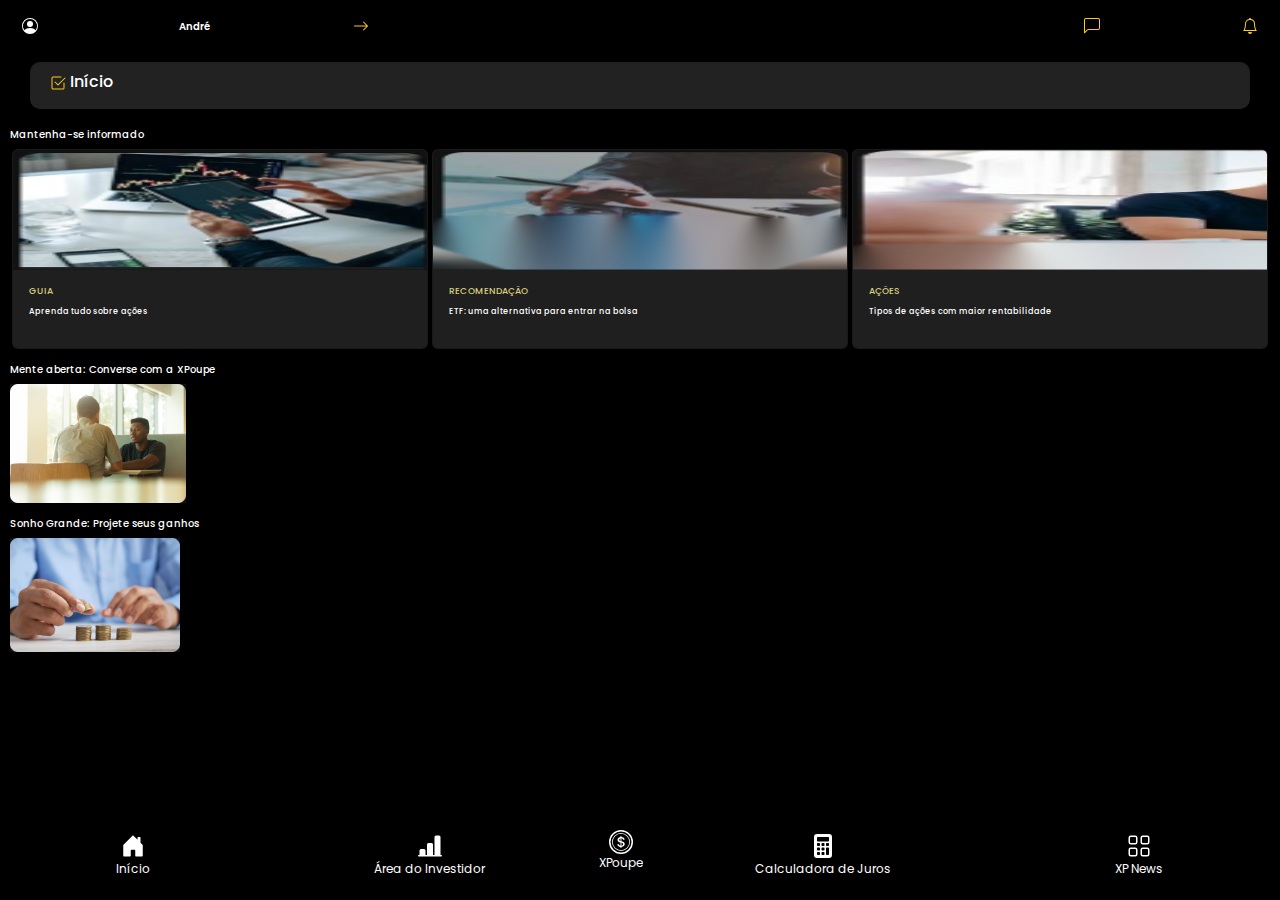
<file: index.html>
<!doctype html>
<html lang="en">
  <head>
    <meta charset="utf-8">
    <meta name="viewport" content="width=device-width, initial-scale=1">
    <title>XPoupe | Início</title>
    <link href="https://cdn.jsdelivr.net/npm/bootstrap@5.3.3/dist/css/bootstrap.min.css" rel="stylesheet" integrity="sha384-QWTKZyjpPEjISv5WaRU9OFeRpok6YctnYmDr5pNlyT2bRjXh0JMhjY6hW+ALEwIH" crossorigin="anonymous">
    <link href="style.css" rel="stylesheet">
    <style>
        @import url('https://fonts.googleapis.com/css2?family=Poppins&display=swap');
        </style>
  </head>
  <body>
        <nav class="navbar sticky-top">
            <div class="container-fluid">
                    <svg xmlns="http://www.w3.org/2000/svg" width="16" height="16" fill="currentColor" class="bi bi-person-circle" viewBox="0 0 16 16">
                        <path d="M11 6a3 3 0 1 1-6 0 3 3 0 0 1 6 0"></path>
                        <path fill-rule="evenodd" d="M0 8a8 8 0 1 1 16 0A8 8 0 0 1 0 8m8-7a7 7 0 0 0-5.468 11.37C3.242 11.226 4.805 10 8 10s4.757 1.225 5.468 2.37A7 7 0 0 0 8 1"></path>
                      </svg>
                <span>André</span>
                <svg class="yellow" xmlns="http://www.w3.org/2000/svg" width="16" height="16" fill="currentColor" class="bi bi-arrow-right" viewBox="0 0 16 16">
                    <path fill-rule="evenodd" d="M1 8a.5.5 0 0 1 .5-.5h11.793l-3.147-3.146a.5.5 0 0 1 .708-.708l4 4a.5.5 0 0 1 0 .708l-4 4a.5.5 0 0 1-.708-.708L13.293 8.5H1.5A.5.5 0 0 1 1 8"/>
                  </svg>
                <div class="spacer"></div>
                    <svg class="yellow" xmlns="http://www.w3.org/2000/svg" width="16" height="16" fill="currentColor" class="bi bi-chat-left" viewBox="0 0 16 16">
                        <path d="M14 1a1 1 0 0 1 1 1v8a1 1 0 0 1-1 1H4.414A2 2 0 0 0 3 11.586l-2 2V2a1 1 0 0 1 1-1zM2 0a2 2 0 0 0-2 2v12.793a.5.5 0 0 0 .854.353l2.853-2.853A1 1 0 0 1 4.414 12H14a2 2 0 0 0 2-2V2a2 2 0 0 0-2-2z"/>
                      </svg>
                    <svg class="yellow" xmlns="http://www.w3.org/2000/svg" width="16" height="16" fill="currentColor" class="bi bi-bell" viewBox="0 0 16 16">
                        <path d="M8 16a2 2 0 0 0 2-2H6a2 2 0 0 0 2 2M8 1.918l-.797.161A4 4 0 0 0 4 6c0 .628-.134 2.197-.459 3.742-.16.767-.376 1.566-.663 2.258h10.244c-.287-.692-.502-1.49-.663-2.258C12.134 8.197 12 6.628 12 6a4 4 0 0 0-3.203-3.92zM14.22 12c.223.447.481.801.78 1H1c.299-.199.557-.553.78-1C2.68 10.2 3 6.88 3 6c0-2.42 1.72-4.44 4.005-4.901a1 1 0 1 1 1.99 0A5 5 0 0 1 13 6c0 .88.32 4.2 1.22 6"/>
                      </svg>
            </div>
          </nav>
          <main>

              <section class="inicio">
                <h6>
                    <svg class="yellow" xmlns="http://www.w3.org/2000/svg" width="16" height="16" fill="currentColor" class="bi bi-check2-square" viewBox="0 0 16 16">
                    <path d="M3 14.5A1.5 1.5 0 0 1 1.5 13V3A1.5 1.5 0 0 1 3 1.5h8a.5.5 0 0 1 0 1H3a.5.5 0 0 0-.5.5v10a.5.5 0 0 0 .5.5h10a.5.5 0 0 0 .5-.5V8a.5.5 0 0 1 1 0v5a1.5 1.5 0 0 1-1.5 1.5z"/>
                    <path d="m8.354 10.354 7-7a.5.5 0 0 0-.708-.708L8 9.293 5.354 6.646a.5.5 0 1 0-.708.708l3 3a.5.5 0 0 0 .708 0"/>
                  </svg>
                  Início
                </h6>
              </section>
    
              <section class="informacao">
                <h5 class="section-title">Mantenha-se informado</h5>
                <div class="cards">
                    <div class="card">
                        <img src="assets\informacao-guia.png" class="card-img-top" alt="...">
                        <div class="card-body">
                        <h6 class="card-title">GUIA</h6>
                          <p class="card-text">Aprenda tudo sobre ações</p>
                        </div>
                      </div>
                      <div class="card">
                        <img src="assets\informacao-recomendacao.png" class="card-img-top" alt="...">
                        <div class="card-body">
                        <h6 class="card-title">RECOMENDAÇÃO</h6>
                          <p class="card-text">ETF: uma alternativa para entrar na bolsa</p>
                        </div>
                      </div>
                      <div class="card">
                        <img src="assets\informacao-acoes.png" class="card-img-top" alt="...">
                        <div class="card-body">
                        <h6 class="card-title">AÇÕES</h6>
                          <p class="card-text">Tipos de ações com maior rentabilidade</p>
                        </div>
                      </div>
                </div>
              </section>
    
            <section class="mente-aberta">
                <h5 class="section-title">Mente aberta: Converse com a XPoupe</h5>
                <img src="assets\mente-aberta.png" alt="">
              </section>
    
              <section class="sonho-grande">
                <h5 class="section-title">Sonho Grande: Projete seus ganhos</h5>
                <img src="assets\sonho-grande.png" alt="">
              </section>
          </main>

          <div class="btn-group btn-group-lg nav-bar-bottom fixed-bottom" role="group" aria-label="Large button group">
            <a href="index.html">
                <button type="button" class="btn btn-secondary btn-nav-bar-bottom">
                    <div class="d-flex flex-column justify-content-center align-items-center">
                        <div>
                            <svg xmlns="http://www.w3.org/2000/svg" width="24" height="24" fill="currentColor" class="bi bi-house-door-fill" viewBox="0 0 16 16">
                            <path d="M6.5 14.5v-3.505c0-.245.25-.495.5-.495h2c.25 0 .5.25.5.5v3.5a.5.5 0 0 0 .5.5h4a.5.5 0 0 0 .5-.5v-7a.5.5 0 0 0-.146-.354L13 5.793V2.5a.5.5 0 0 0-.5-.5h-1a.5.5 0 0 0-.5.5v1.293L8.354 1.146a.5.5 0 0 0-.708 0l-6 6A.5.5 0 0 0 1.5 7.5v7a.5.5 0 0 0 .5.5h4a.5.5 0 0 0 .5-.5"/>
                          </svg>
                        </div>
                      <p class="nav-bar-botton-icon-text">Início</p>
                    </div>
            </a>
            </button>
            <button type="button" class="btn btn-secondary btn-nav-bar-bottom">
                <div class="d-flex flex-column justify-content-center align-items-center">
                    <div>
                        <svg xmlns="http://www.w3.org/2000/svg" width="24" height="24" fill="currentColor" class="bi bi-house-door-fill" viewBox="0 0 16 16">
                            <path d="M11 2a1 1 0 0 1 1-1h2a1 1 0 0 1 1 1v12h.5a.5.5 0 0 1 0 1H.5a.5.5 0 0 1 0-1H1v-3a1 1 0 0 1 1-1h2a1 1 0 0 1 1 1v3h1V7a1 1 0 0 1 1-1h2a1 1 0 0 1 1 1v7h1z"/>
                        </svg>
                    </div>
                  <p class="nav-bar-botton-icon-text">Área do Investidor</p>
                </div>
            </button>
            <a href="xpoupe.html">
                <button type="button" class="btn btn-secondary btn-nav-bar-bottom">
                    <div class="d-flex flex-column justify-content-center align-items-center">
                        <div>
                            <svg xmlns="http://www.w3.org/2000/svg" width="24" height="24" fill="currentColor" class="bi bi-coin" viewBox="0 0 16 16">
                                <path d="M5.5 9.511c.076.954.83 1.697 2.182 1.785V12h.6v-.709c1.4-.098 2.218-.846 2.218-1.932 0-.987-.626-1.496-1.745-1.76l-.473-.112V5.57c.6.068.982.396 1.074.85h1.052c-.076-.919-.864-1.638-2.126-1.716V4h-.6v.719c-1.195.117-2.01.836-2.01 1.853 0 .9.606 1.472 1.613 1.707l.397.098v2.034c-.615-.093-1.022-.43-1.114-.9zm2.177-2.166c-.59-.137-.91-.416-.91-.836 0-.47.345-.822.915-.925v1.76h-.005zm.692 1.193c.717.166 1.048.435 1.048.91 0 .542-.412.914-1.135.982V8.518z"/>
                                <path d="M8 15A7 7 0 1 1 8 1a7 7 0 0 1 0 14m0 1A8 8 0 1 0 8 0a8 8 0 0 0 0 16"/>
                                <path d="M8 13.5a5.5 5.5 0 1 1 0-11 5.5 5.5 0 0 1 0 11m0 .5A6 6 0 1 0 8 2a6 6 0 0 0 0 12"/>
                              </svg>
                        </div>
                      <p class="nav-bar-botton-icon-text">XPoupe</p>
                    </div>
                </button>
            </a>
            <button type="button" class="btn btn-secondary btn-nav-bar-bottom">
                <div class="d-flex flex-column justify-content-center align-items-center">
                    <div>
                        <svg xmlns="http://www.w3.org/2000/svg" width="24" height="24" fill="currentColor" class="bi bi-house-door-fill" viewBox="0 0 16 16">
                            <path d="M2 2a2 2 0 0 1 2-2h8a2 2 0 0 1 2 2v12a2 2 0 0 1-2 2H4a2 2 0 0 1-2-2zm2 .5v2a.5.5 0 0 0 .5.5h7a.5.5 0 0 0 .5-.5v-2a.5.5 0 0 0-.5-.5h-7a.5.5 0 0 0-.5.5m0 4v1a.5.5 0 0 0 .5.5h1a.5.5 0 0 0 .5-.5v-1a.5.5 0 0 0-.5-.5h-1a.5.5 0 0 0-.5.5M4.5 9a.5.5 0 0 0-.5.5v1a.5.5 0 0 0 .5.5h1a.5.5 0 0 0 .5-.5v-1a.5.5 0 0 0-.5-.5zM4 12.5v1a.5.5 0 0 0 .5.5h1a.5.5 0 0 0 .5-.5v-1a.5.5 0 0 0-.5-.5h-1a.5.5 0 0 0-.5.5M7.5 6a.5.5 0 0 0-.5.5v1a.5.5 0 0 0 .5.5h1a.5.5 0 0 0 .5-.5v-1a.5.5 0 0 0-.5-.5zM7 9.5v1a.5.5 0 0 0 .5.5h1a.5.5 0 0 0 .5-.5v-1a.5.5 0 0 0-.5-.5h-1a.5.5 0 0 0-.5.5m.5 2.5a.5.5 0 0 0-.5.5v1a.5.5 0 0 0 .5.5h1a.5.5 0 0 0 .5-.5v-1a.5.5 0 0 0-.5-.5zM10 6.5v1a.5.5 0 0 0 .5.5h1a.5.5 0 0 0 .5-.5v-1a.5.5 0 0 0-.5-.5h-1a.5.5 0 0 0-.5.5m.5 2.5a.5.5 0 0 0-.5.5v4a.5.5 0 0 0 .5.5h1a.5.5 0 0 0 .5-.5v-4a.5.5 0 0 0-.5-.5z"/>
                        </svg>
                    </div>
                  <p class="nav-bar-botton-icon-text">Calculadora de Juros</p>
                </div>
            </button>
            <button type="button" class="btn btn-secondary btn-nav-bar-bottom">
                <div class="d-flex flex-column justify-content-center align-items-center">
                    <div>
                        <svg xmlns="http://www.w3.org/2000/svg" width="24" height="24" fill="currentColor" class="bi bi-house-door-fill" viewBox="0 0 16 16">
                            <path d="M1 2.5A1.5 1.5 0 0 1 2.5 1h3A1.5 1.5 0 0 1 7 2.5v3A1.5 1.5 0 0 1 5.5 7h-3A1.5 1.5 0 0 1 1 5.5zM2.5 2a.5.5 0 0 0-.5.5v3a.5.5 0 0 0 .5.5h3a.5.5 0 0 0 .5-.5v-3a.5.5 0 0 0-.5-.5zm6.5.5A1.5 1.5 0 0 1 10.5 1h3A1.5 1.5 0 0 1 15 2.5v3A1.5 1.5 0 0 1 13.5 7h-3A1.5 1.5 0 0 1 9 5.5zm1.5-.5a.5.5 0 0 0-.5.5v3a.5.5 0 0 0 .5.5h3a.5.5 0 0 0 .5-.5v-3a.5.5 0 0 0-.5-.5zM1 10.5A1.5 1.5 0 0 1 2.5 9h3A1.5 1.5 0 0 1 7 10.5v3A1.5 1.5 0 0 1 5.5 15h-3A1.5 1.5 0 0 1 1 13.5zm1.5-.5a.5.5 0 0 0-.5.5v3a.5.5 0 0 0 .5.5h3a.5.5 0 0 0 .5-.5v-3a.5.5 0 0 0-.5-.5zm6.5.5A1.5 1.5 0 0 1 10.5 9h3a1.5 1.5 0 0 1 1.5 1.5v3a1.5 1.5 0 0 1-1.5 1.5h-3A1.5 1.5 0 0 1 9 13.5zm1.5-.5a.5.5 0 0 0-.5.5v3a.5.5 0 0 0 .5.5h3a.5.5 0 0 0 .5-.5v-3a.5.5 0 0 0-.5-.5z"/>
                        </svg>
                    </div>
                  <p class="nav-bar-botton-icon-text">XP News</p>
                </div>
            </button>
          </div>
    <script src="https://cdn.jsdelivr.net/npm/bootstrap@5.3.3/dist/js/bootstrap.bundle.min.js" integrity="sha384-YvpcrYf0tY3lHB60NNkmXc5s9fDVZLESaAA55NDzOxhy9GkcIdslK1eN7N6jIeHz" crossorigin="anonymous"></script>
  </body>
</html>
</file>
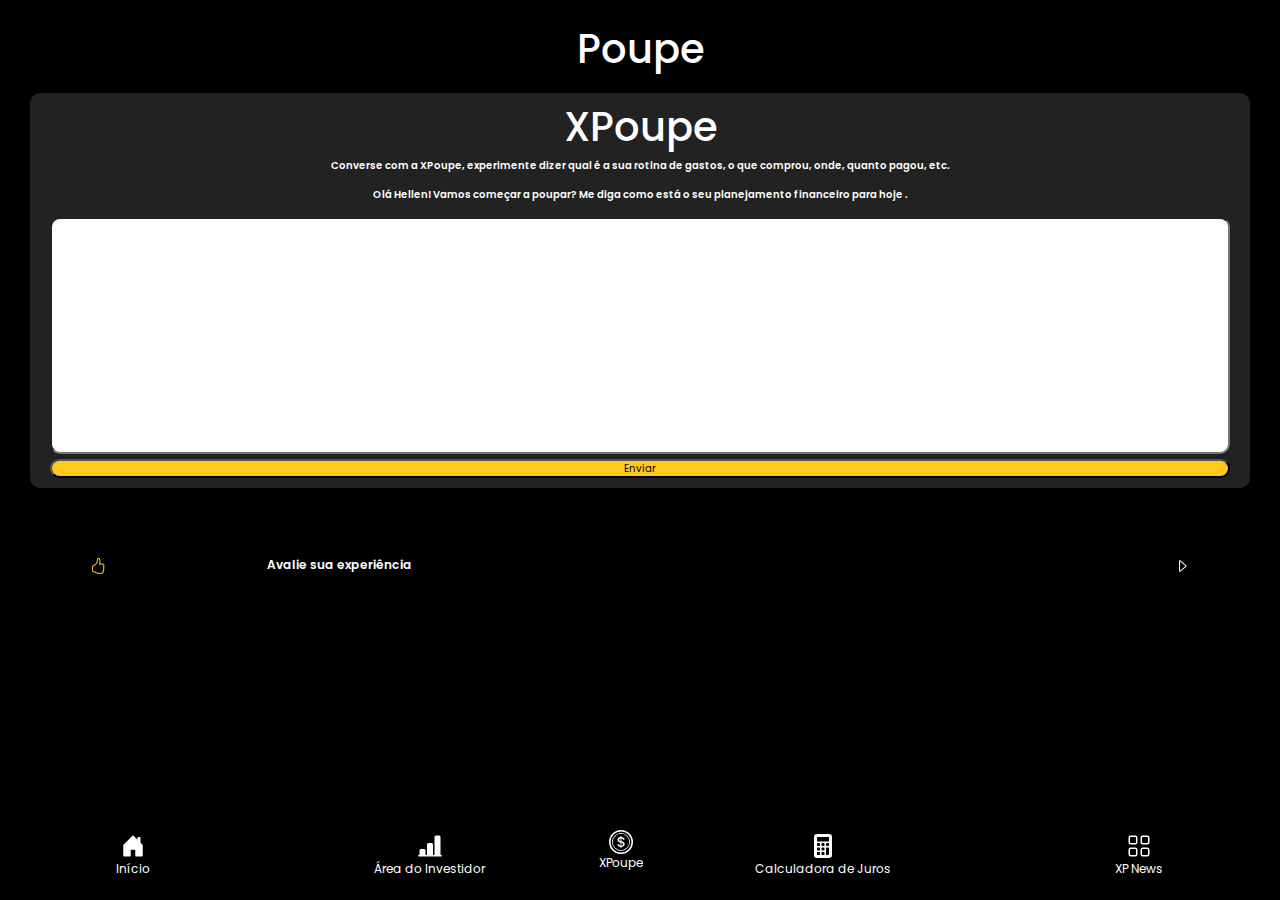
<file: xpoupe.html>
<!doctype html>
<html lang="en">
  <head>
    <meta charset="utf-8">
    <meta name="viewport" content="width=device-width, initial-scale=1">
    <title>XPoupe | Chat</title>
    <link href="https://cdn.jsdelivr.net/npm/bootstrap@5.3.3/dist/css/bootstrap.min.css" rel="stylesheet" integrity="sha384-QWTKZyjpPEjISv5WaRU9OFeRpok6YctnYmDr5pNlyT2bRjXh0JMhjY6hW+ALEwIH" crossorigin="anonymous">
    <link href="style.css" rel="stylesheet"> 
    <style>
        @import url('https://fonts.googleapis.com/css2?family=Poppins&display=swap');
        </style>
</head>
  <body>
    <!-- <nav class="navbar sticky-top">
        <div class="container-fluid">
                <svg xmlns="http://www.w3.org/2000/svg" width="16" height="16" fill="currentColor" class="bi bi-person-circle" viewBox="0 0 16 16">
                    <path d="M11 6a3 3 0 1 1-6 0 3 3 0 0 1 6 0"></path>
                    <path fill-rule="evenodd" d="M0 8a8 8 0 1 1 16 0A8 8 0 0 1 0 8m8-7a7 7 0 0 0-5.468 11.37C3.242 11.226 4.805 10 8 10s4.757 1.225 5.468 2.37A7 7 0 0 0 8 1"></path>
                  </svg>
            <span>André</span>
            <svg class="yellow" xmlns="http://www.w3.org/2000/svg" width="16" height="16" fill="currentColor" class="bi bi-arrow-right" viewBox="0 0 16 16">
                <path fill-rule="evenodd" d="M1 8a.5.5 0 0 1 .5-.5h11.793l-3.147-3.146a.5.5 0 0 1 .708-.708l4 4a.5.5 0 0 1 0 .708l-4 4a.5.5 0 0 1-.708-.708L13.293 8.5H1.5A.5.5 0 0 1 1 8"/>
              </svg>
            <div class="spacer"></div>
                <svg class="yellow" xmlns="http://www.w3.org/2000/svg" width="16" height="16" fill="currentColor" class="bi bi-chat-left" viewBox="0 0 16 16">
                    <path d="M14 1a1 1 0 0 1 1 1v8a1 1 0 0 1-1 1H4.414A2 2 0 0 0 3 11.586l-2 2V2a1 1 0 0 1 1-1zM2 0a2 2 0 0 0-2 2v12.793a.5.5 0 0 0 .854.353l2.853-2.853A1 1 0 0 1 4.414 12H14a2 2 0 0 0 2-2V2a2 2 0 0 0-2-2z"/>
                  </svg>
                <svg class="yellow" xmlns="http://www.w3.org/2000/svg" width="16" height="16" fill="currentColor" class="bi bi-bell" viewBox="0 0 16 16">
                    <path d="M8 16a2 2 0 0 0 2-2H6a2 2 0 0 0 2 2M8 1.918l-.797.161A4 4 0 0 0 4 6c0 .628-.134 2.197-.459 3.742-.16.767-.376 1.566-.663 2.258h10.244c-.287-.692-.502-1.49-.663-2.258C12.134 8.197 12 6.628 12 6a4 4 0 0 0-3.203-3.92zM14.22 12c.223.447.481.801.78 1H1c.299-.199.557-.553.78-1C2.68 10.2 3 6.88 3 6c0-2.42 1.72-4.44 4.005-4.901a1 1 0 1 1 1.99 0A5 5 0 0 1 13 6c0 .88.32 4.2 1.22 6"/>
                  </svg>
        </div>
      </nav> -->
      <section class="main-section-xpoupe">
          <h1>Poupe</h1>
          <section class="chat-section">
            <h1>XPoupe</h1>
            <p>Converse com a XPoupe, experimente dizer qual é a sua rotina de gastos, o que comprou, onde, quanto pagou, etc.</p>
            <p>Olá Hellen! Vamos começar a poupar? Me diga como
                está o seu planejamento financeiro para hoje .
            </p>
            <div class="d-flex flex-column">
                <input class="chat-user-input" type="text">
                <button class="btn-yellow">
                    Enviar
                </button>
            </div>
        </section>
      </section>
<div class="xpoupe-spacer">

</div>
      <section class="section-avalie">
        <div>
            <svg class="yellow" xmlns="http://www.w3.org/2000/svg" width="16" height="16" fill="currentColor" class="bi bi-hand-thumbs-up" viewBox="0 0 16 16">
                <path d="M8.864.046C7.908-.193 7.02.53 6.956 1.466c-.072 1.051-.23 2.016-.428 2.59-.125.36-.479 1.013-1.04 1.639-.557.623-1.282 1.178-2.131 1.41C2.685 7.288 2 7.87 2 8.72v4.001c0 .845.682 1.464 1.448 1.545 1.07.114 1.564.415 2.068.723l.048.03c.272.165.578.348.97.484.397.136.861.217 1.466.217h3.5c.937 0 1.599-.477 1.934-1.064a1.86 1.86 0 0 0 .254-.912c0-.152-.023-.312-.077-.464.201-.263.38-.578.488-.901.11-.33.172-.762.004-1.149.069-.13.12-.269.159-.403.077-.27.113-.568.113-.857 0-.288-.036-.585-.113-.856a2 2 0 0 0-.138-.362 1.9 1.9 0 0 0 .234-1.734c-.206-.592-.682-1.1-1.2-1.272-.847-.282-1.803-.276-2.516-.211a10 10 0 0 0-.443.05 9.4 9.4 0 0 0-.062-4.509A1.38 1.38 0 0 0 9.125.111zM11.5 14.721H8c-.51 0-.863-.069-1.14-.164-.281-.097-.506-.228-.776-.393l-.04-.024c-.555-.339-1.198-.731-2.49-.868-.333-.036-.554-.29-.554-.55V8.72c0-.254.226-.543.62-.65 1.095-.3 1.977-.996 2.614-1.708.635-.71 1.064-1.475 1.238-1.978.243-.7.407-1.768.482-2.85.025-.362.36-.594.667-.518l.262.066c.16.04.258.143.288.255a8.34 8.34 0 0 1-.145 4.725.5.5 0 0 0 .595.644l.003-.001.014-.003.058-.014a9 9 0 0 1 1.036-.157c.663-.06 1.457-.054 2.11.164.175.058.45.3.57.65.107.308.087.67-.266 1.022l-.353.353.353.354c.043.043.105.141.154.315.048.167.075.37.075.581 0 .212-.027.414-.075.582-.05.174-.111.272-.154.315l-.353.353.353.354c.047.047.109.177.005.488a2.2 2.2 0 0 1-.505.805l-.353.353.353.354c.006.005.041.05.041.17a.9.9 0 0 1-.121.416c-.165.288-.503.56-1.066.56z"/>
              </svg>
        </div>
        <p>Avalie sua experiência</p>
        <div class="spacer"></div>
        <div>
            <svg xmlns="http://www.w3.org/2000/svg" width="16" height="16" fill="currentColor" class="bi bi-caret-right" viewBox="0 0 16 16">
                <path d="M6 12.796V3.204L11.481 8zm.659.753 5.48-4.796a1 1 0 0 0 0-1.506L6.66 2.451C6.011 1.885 5 2.345 5 3.204v9.592a1 1 0 0 0 1.659.753"/>
            </svg>
        </div>
      </section>

      <div class="btn-group btn-group-lg nav-bar-bottom fixed-bottom" role="group" aria-label="Large button group">
        <a href="index.html">
            <button type="button" class="btn btn-secondary btn-nav-bar-bottom">
                <div class="d-flex flex-column justify-content-center align-items-center">
                    <div>
                        <svg xmlns="http://www.w3.org/2000/svg" width="24" height="24" fill="currentColor" class="bi bi-house-door-fill" viewBox="0 0 16 16">
                        <path d="M6.5 14.5v-3.505c0-.245.25-.495.5-.495h2c.25 0 .5.25.5.5v3.5a.5.5 0 0 0 .5.5h4a.5.5 0 0 0 .5-.5v-7a.5.5 0 0 0-.146-.354L13 5.793V2.5a.5.5 0 0 0-.5-.5h-1a.5.5 0 0 0-.5.5v1.293L8.354 1.146a.5.5 0 0 0-.708 0l-6 6A.5.5 0 0 0 1.5 7.5v7a.5.5 0 0 0 .5.5h4a.5.5 0 0 0 .5-.5"/>
                      </svg>
                    </div>
                  <p class="nav-bar-botton-icon-text">Início</p>
                </div>
        </a>
        </button>
        <button type="button" class="btn btn-secondary btn-nav-bar-bottom">
            <div class="d-flex flex-column justify-content-center align-items-center">
                <div>
                    <svg xmlns="http://www.w3.org/2000/svg" width="24" height="24" fill="currentColor" class="bi bi-house-door-fill" viewBox="0 0 16 16">
                        <path d="M11 2a1 1 0 0 1 1-1h2a1 1 0 0 1 1 1v12h.5a.5.5 0 0 1 0 1H.5a.5.5 0 0 1 0-1H1v-3a1 1 0 0 1 1-1h2a1 1 0 0 1 1 1v3h1V7a1 1 0 0 1 1-1h2a1 1 0 0 1 1 1v7h1z"/>
                    </svg>
                </div>
              <p class="nav-bar-botton-icon-text">Área do Investidor</p>
            </div>
        </button>
        <a href="xpoupe.html">
            <button type="button" class="btn btn-secondary btn-nav-bar-bottom">
                <div class="d-flex flex-column justify-content-center align-items-center">
                    <div>
                        <svg xmlns="http://www.w3.org/2000/svg" width="24" height="24" fill="currentColor" class="bi bi-coin" viewBox="0 0 16 16">
                            <path d="M5.5 9.511c.076.954.83 1.697 2.182 1.785V12h.6v-.709c1.4-.098 2.218-.846 2.218-1.932 0-.987-.626-1.496-1.745-1.76l-.473-.112V5.57c.6.068.982.396 1.074.85h1.052c-.076-.919-.864-1.638-2.126-1.716V4h-.6v.719c-1.195.117-2.01.836-2.01 1.853 0 .9.606 1.472 1.613 1.707l.397.098v2.034c-.615-.093-1.022-.43-1.114-.9zm2.177-2.166c-.59-.137-.91-.416-.91-.836 0-.47.345-.822.915-.925v1.76h-.005zm.692 1.193c.717.166 1.048.435 1.048.91 0 .542-.412.914-1.135.982V8.518z"/>
                            <path d="M8 15A7 7 0 1 1 8 1a7 7 0 0 1 0 14m0 1A8 8 0 1 0 8 0a8 8 0 0 0 0 16"/>
                            <path d="M8 13.5a5.5 5.5 0 1 1 0-11 5.5 5.5 0 0 1 0 11m0 .5A6 6 0 1 0 8 2a6 6 0 0 0 0 12"/>
                          </svg>
                    </div>
                  <p class="nav-bar-botton-icon-text">XPoupe</p>
                </div>
            </button>
        </a>
        <button type="button" class="btn btn-secondary btn-nav-bar-bottom">
            <div class="d-flex flex-column justify-content-center align-items-center">
                <div>
                    <svg xmlns="http://www.w3.org/2000/svg" width="24" height="24" fill="currentColor" class="bi bi-house-door-fill" viewBox="0 0 16 16">
                        <path d="M2 2a2 2 0 0 1 2-2h8a2 2 0 0 1 2 2v12a2 2 0 0 1-2 2H4a2 2 0 0 1-2-2zm2 .5v2a.5.5 0 0 0 .5.5h7a.5.5 0 0 0 .5-.5v-2a.5.5 0 0 0-.5-.5h-7a.5.5 0 0 0-.5.5m0 4v1a.5.5 0 0 0 .5.5h1a.5.5 0 0 0 .5-.5v-1a.5.5 0 0 0-.5-.5h-1a.5.5 0 0 0-.5.5M4.5 9a.5.5 0 0 0-.5.5v1a.5.5 0 0 0 .5.5h1a.5.5 0 0 0 .5-.5v-1a.5.5 0 0 0-.5-.5zM4 12.5v1a.5.5 0 0 0 .5.5h1a.5.5 0 0 0 .5-.5v-1a.5.5 0 0 0-.5-.5h-1a.5.5 0 0 0-.5.5M7.5 6a.5.5 0 0 0-.5.5v1a.5.5 0 0 0 .5.5h1a.5.5 0 0 0 .5-.5v-1a.5.5 0 0 0-.5-.5zM7 9.5v1a.5.5 0 0 0 .5.5h1a.5.5 0 0 0 .5-.5v-1a.5.5 0 0 0-.5-.5h-1a.5.5 0 0 0-.5.5m.5 2.5a.5.5 0 0 0-.5.5v1a.5.5 0 0 0 .5.5h1a.5.5 0 0 0 .5-.5v-1a.5.5 0 0 0-.5-.5zM10 6.5v1a.5.5 0 0 0 .5.5h1a.5.5 0 0 0 .5-.5v-1a.5.5 0 0 0-.5-.5h-1a.5.5 0 0 0-.5.5m.5 2.5a.5.5 0 0 0-.5.5v4a.5.5 0 0 0 .5.5h1a.5.5 0 0 0 .5-.5v-4a.5.5 0 0 0-.5-.5z"/>
                    </svg>
                </div>
              <p class="nav-bar-botton-icon-text">Calculadora de Juros</p>
            </div>
        </button>
        <button type="button" class="btn btn-secondary btn-nav-bar-bottom">
            <div class="d-flex flex-column justify-content-center align-items-center">
                <div>
                    <svg xmlns="http://www.w3.org/2000/svg" width="24" height="24" fill="currentColor" class="bi bi-house-door-fill" viewBox="0 0 16 16">
                        <path d="M1 2.5A1.5 1.5 0 0 1 2.5 1h3A1.5 1.5 0 0 1 7 2.5v3A1.5 1.5 0 0 1 5.5 7h-3A1.5 1.5 0 0 1 1 5.5zM2.5 2a.5.5 0 0 0-.5.5v3a.5.5 0 0 0 .5.5h3a.5.5 0 0 0 .5-.5v-3a.5.5 0 0 0-.5-.5zm6.5.5A1.5 1.5 0 0 1 10.5 1h3A1.5 1.5 0 0 1 15 2.5v3A1.5 1.5 0 0 1 13.5 7h-3A1.5 1.5 0 0 1 9 5.5zm1.5-.5a.5.5 0 0 0-.5.5v3a.5.5 0 0 0 .5.5h3a.5.5 0 0 0 .5-.5v-3a.5.5 0 0 0-.5-.5zM1 10.5A1.5 1.5 0 0 1 2.5 9h3A1.5 1.5 0 0 1 7 10.5v3A1.5 1.5 0 0 1 5.5 15h-3A1.5 1.5 0 0 1 1 13.5zm1.5-.5a.5.5 0 0 0-.5.5v3a.5.5 0 0 0 .5.5h3a.5.5 0 0 0 .5-.5v-3a.5.5 0 0 0-.5-.5zm6.5.5A1.5 1.5 0 0 1 10.5 9h3a1.5 1.5 0 0 1 1.5 1.5v3a1.5 1.5 0 0 1-1.5 1.5h-3A1.5 1.5 0 0 1 9 13.5zm1.5-.5a.5.5 0 0 0-.5.5v3a.5.5 0 0 0 .5.5h3a.5.5 0 0 0 .5-.5v-3a.5.5 0 0 0-.5-.5z"/>
                    </svg>
                </div>
              <p class="nav-bar-botton-icon-text">XP News</p>
            </div>
        </button>
      </div>
    <script src="https://cdn.jsdelivr.net/npm/bootstrap@5.3.3/dist/js/bootstrap.bundle.min.js" integrity="sha384-YvpcrYf0tY3lHB60NNkmXc5s9fDVZLESaAA55NDzOxhy9GkcIdslK1eN7N6jIeHz" crossorigin="anonymous"></script>
  </body>
</html>
</file>
<file: style.css>
body{
    color: white;
    background-color: black;
    font-size: 10px;
    font-family: 'Poppins';
    font-weight: 600;
    line-height: 13px;
    padding: 10px;
}

nav{
    background-color: black;
}

main{
    overflow: scroll;
    margin-bottom: 80px;
}

a{
    color: white;
    text-decoration: none;
}

.yellow{
    color: #ffca1a;
}

.spacer{
    width: 35%;
}

.inicio, .chat-section{
    background-color: #222222;
    margin: 20px;
    border-radius: 10px;
    padding: 10px 20px;
}

section{
    margin-top: 15px;
}

.section-title{
    font-size: 10px;
}

.cards{
    display: flex;
    font-size: 9px;
    justify-content: space-around;
}

.card{
    width: 33%;
    height: 200px;
    background-color: #1f1f1f;
}

.card-img-top{
    height: 120px;
}

.card-title{
    color: #d9cc7d;
    font-size: 9px;
}

.card-text{
    font-size: 8px;
    color: white;
    font-weight: 500;
}

.nav-bar-bottom{
    width: 100%;
    background-color: black;
    border-color: black;
    height: 77px;
    padding: 5px;
    z-index: 1;
}
.btn-nav-bar-bottom{
    background-color: black;
    border-color: black;
    padding: 0;
}

.btn-nav-bar-bottom:hover{
    background-color: #1f1f1f;
    border-color: black;
}

.nav-bar-botton-icon-text{
    font-size: 12px;
}



.main-section-xpoupe{
    text-align: center;
}

.chat-user-input{
    height: 237px;
    border-radius: 10px;
}

.btn-yellow{
    margin-top: 5px;
    background-color: #ffca1a;
    color: black;
    border-radius: 10px;
}

.xpoupe-spacer{
    height: 35px;
}

.section-avalie{
    font-size: 12px;
    display: flex;
    justify-content: space-around;
}
</file>
